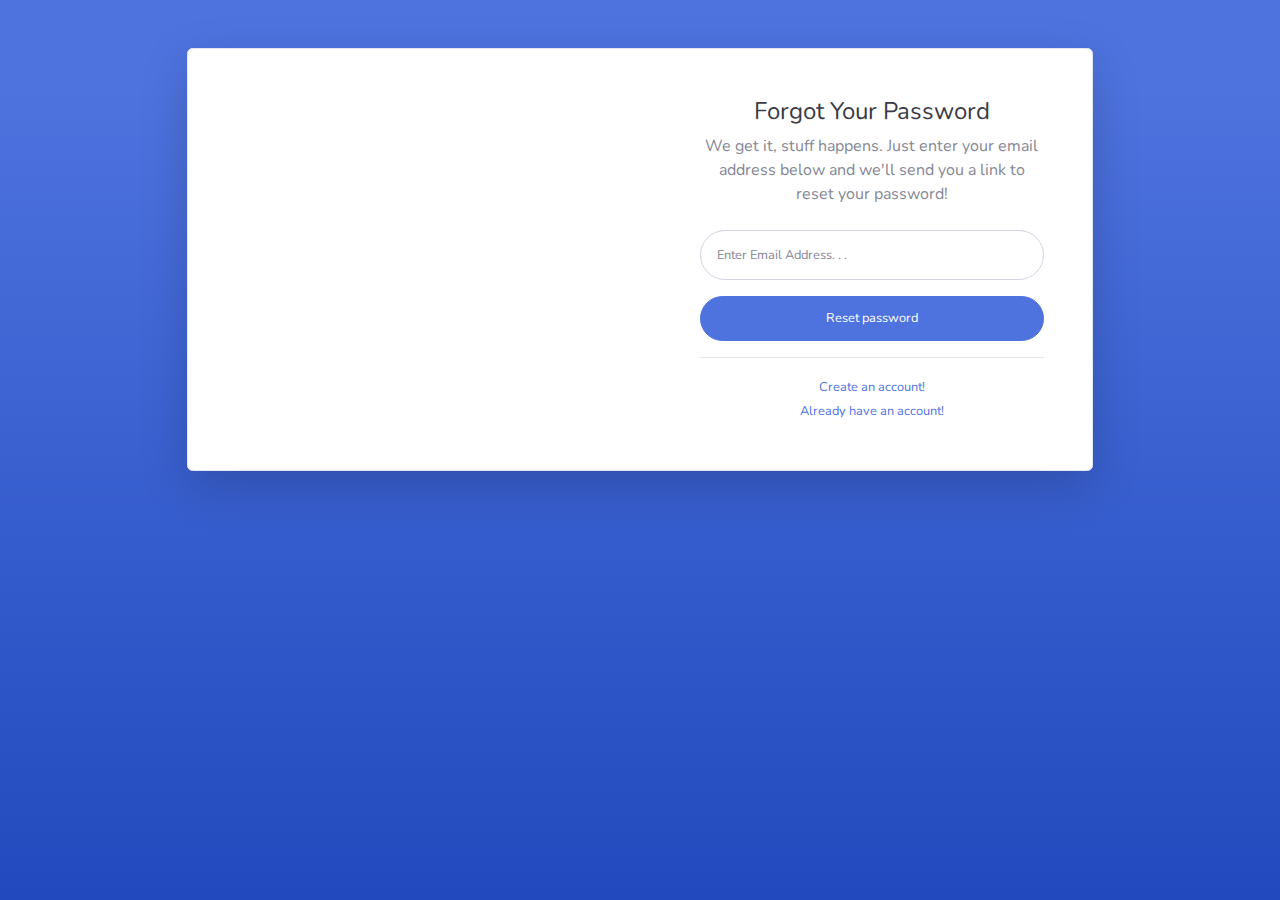
<file: forgot-password.html>
<!DOCTYPE html>
<html lang="en">

<head>

  <meta charset="utf-8">
  <meta http-equiv="X-UA-Compatible" content="IE=edge">
  <meta name="viewport" content="width=device-width, initial-scale=1, shrink-to-fit=no">
  <meta name="description" content="">
  <meta name="author" content="">

  <title>Bootstrap-Admin-Forgot Password</title>

  <!-- Custom fonts for this template-->
  <link href="vendor/fontawesome-free/css/all.min.css" rel="stylesheet" type="text/css">
  <link href="https://fonts.googleapis.com/css?family=Nunito:200,200i,300,300i,400,400i,600,600i,700,700i,800,800i,900,900i" rel="stylesheet">

  <!-- Custom styles for this template-->
  <link href="css/sb-admin-2.min.css" rel="stylesheet">

</head>

<body class="bg-gradient-primary">

  <div class="container">
    <!--outer Row-->
    <div class="row justify-content-center">
      <div class="col-xl-10 col-lg-12 col-md-9">
        <div class="card o-hidden boder-0 shadow-lg my-5">
          <div class="card-body p-0">
            <!--Nested Row With Card Body-->
            <div class="row">
              <div class="col-lg-6 d-none d-lg-block bg-password-image"></div>

              <div class="col-lg-6">
                <div class="p-5">
                  <div class="text-center">
                    <h1 class="h4 text-gray-900 mb-2">Forgot Your Password</h1>
                    <p class="mb-4">We get it, stuff happens. Just enter your email address below
                      and we'll send you a link to reset your password!
                    </p>
                  </div>
                  <form class="user" action="">
                    <div class="form-group">
                      <input type="email" class="form-control form-control-user" 
                      id="exampleInputEmail" aria-describedby="emailHelp" 
                      placeholder="Enter Email Address. . .">
                    </div>
                    <a class="btn btn-primary btn-user btn-block" href="login.html">Reset password</a>
                  </form>
                  <hr>
                  <div class="text-center text-primary">
                    <a class="small" href="register.html">Create an account!</a>
                  </div>
                  <div class="text-center text-primary">
                    <a class="small" href="login.html">Already have an account!</a>
                  </div>
                </div>
              </div>
              
            </div>
          </div>
        </div>

      </div>

    </div>
  </div>
  
  <!-- Bootstrap core JavaScript-->
  <script src="vendor/jquery/jquery.min.js"></script>
  <script src="vendor/bootstrap/js/bootstrap.bundle.min.js"></script>

  <!-- Core plugin JavaScript-->
  <script src="vendor/jquery-easing/jquery.easing.min.js"></script>

  <!-- Custom scripts for all pages-->
  <script src="js/sb-admin-2.min.js"></script>

</body>

</html>
</file>
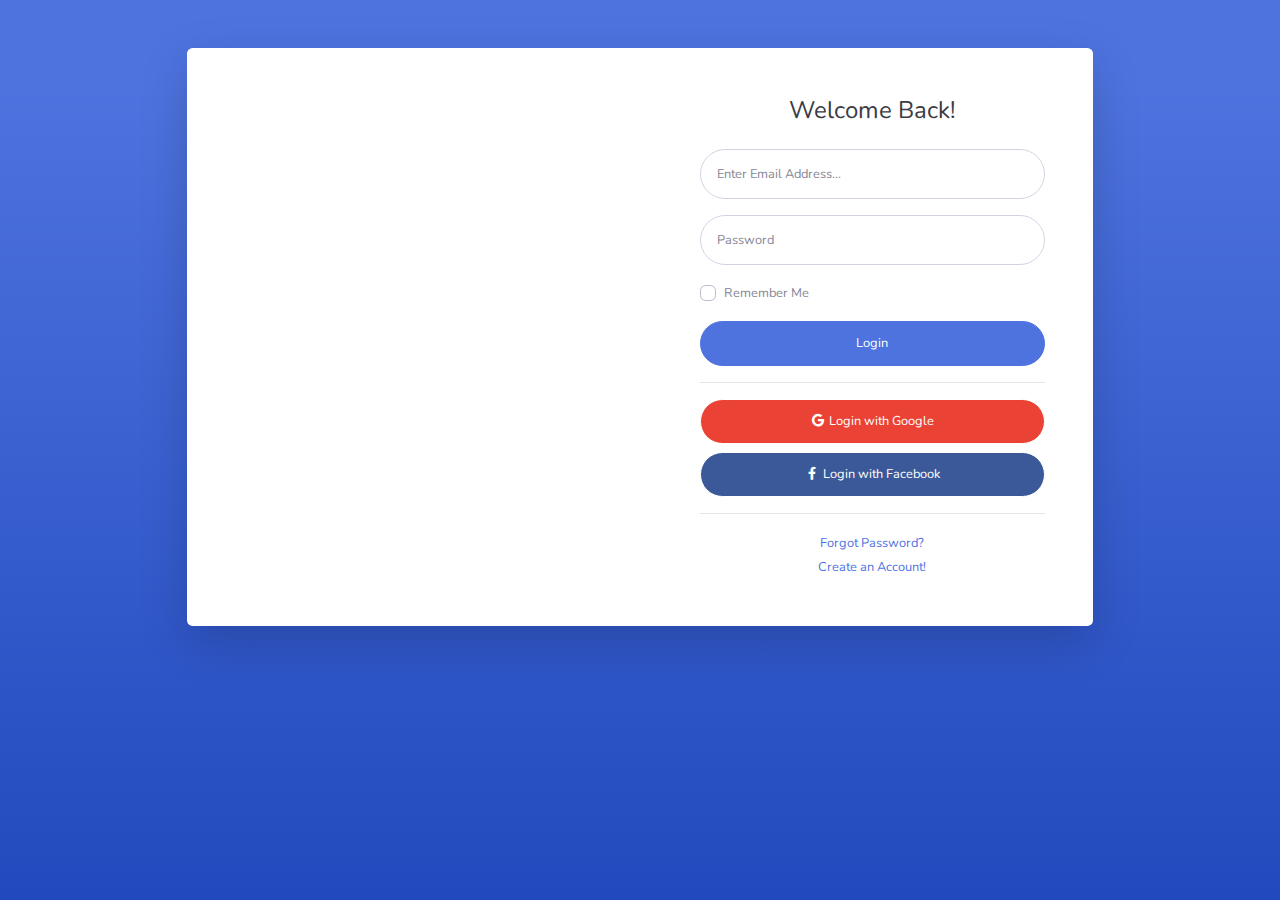
<file: login.html>
<!DOCTYPE html>
<html lang="en">

<head>

  <meta charset="utf-8">
  <meta http-equiv="X-UA-Compatible" content="IE=edge">
  <meta name="viewport" content="width=device-width, initial-scale=1, shrink-to-fit=no">
  <meta name="description" content="">
  <meta name="author" content="">

  <title>SB Admin 2 - Login</title>

  <!-- Custom fonts for this template-->
  <link href="vendor/fontawesome-free/css/all.min.css" rel="stylesheet" type="text/css">
  <link href="https://fonts.googleapis.com/css?family=Nunito:200,200i,300,300i,400,400i,600,600i,700,700i,800,800i,900,900i" rel="stylesheet">

  <!-- Custom styles for this template-->
  <link href="css/sb-admin-2.min.css" rel="stylesheet">

</head>

<body class="bg-gradient-primary">

  <div class="container">

    <!-- Outer Row -->
    <div class="row justify-content-center">

      <div class="col-xl-10 col-lg-12 col-md-9">

        <div class="card o-hidden border-0 shadow-lg my-5">
          <div class="card-body p-0">
            <!-- Nested Row within Card Body -->
            <div class="row">
              <div class="col-lg-6 d-none d-lg-block bg-login-image"></div>
              <div class="col-lg-6">
                <div class="p-5">
                  <div class="text-center">
                    <h1 class="h4 text-gray-900 mb-4">Welcome Back!</h1>
                  </div>
                  <form class="user">
                    <div class="form-group">
                      <input type="email" class="form-control form-control-user" id="exampleInputEmail" aria-describedby="emailHelp" placeholder="Enter Email Address...">
                    </div>
                    <div class="form-group">
                      <input type="password" class="form-control form-control-user" id="exampleInputPassword" placeholder="Password">
                    </div>
                    <div class="form-group">
                      <div class="custom-control custom-checkbox small">
                        <input type="checkbox" class="custom-control-input" id="customCheck">
                        <label class="custom-control-label" for="customCheck">Remember Me</label>
                      </div>
                    </div>
                    <a href="index.html" class="btn btn-primary btn-user btn-block">
                      Login
                    </a>
                    <hr>
                    <a href="index.html" class="btn btn-google btn-user btn-block">
                      <i class="fab fa-google fa-fw"></i> Login with Google
                    </a>
                    <a href="index.html" class="btn btn-facebook btn-user btn-block">
                      <i class="fab fa-facebook-f fa-fw"></i> Login with Facebook
                    </a>
                  </form>
                  <hr>
                  <div class="text-center">
                    <a class="small" href="forgot-password.html">Forgot Password?</a>
                  </div>
                  <div class="text-center">
                    <a class="small" href="register.html">Create an Account!</a>
                  </div>
                </div>
              </div>
            </div>
          </div>
        </div>

      </div>

    </div>

  </div>

  <!-- Bootstrap core JavaScript-->
  <script src="vendor/jquery/jquery.min.js"></script>
  <script src="vendor/bootstrap/js/bootstrap.bundle.min.js"></script>

  <!-- Core plugin JavaScript-->
  <script src="vendor/jquery-easing/jquery.easing.min.js"></script>

  <!-- Custom scripts for all pages-->
  <script src="js/sb-admin-2.min.js"></script>

</body>

</html>
</file>
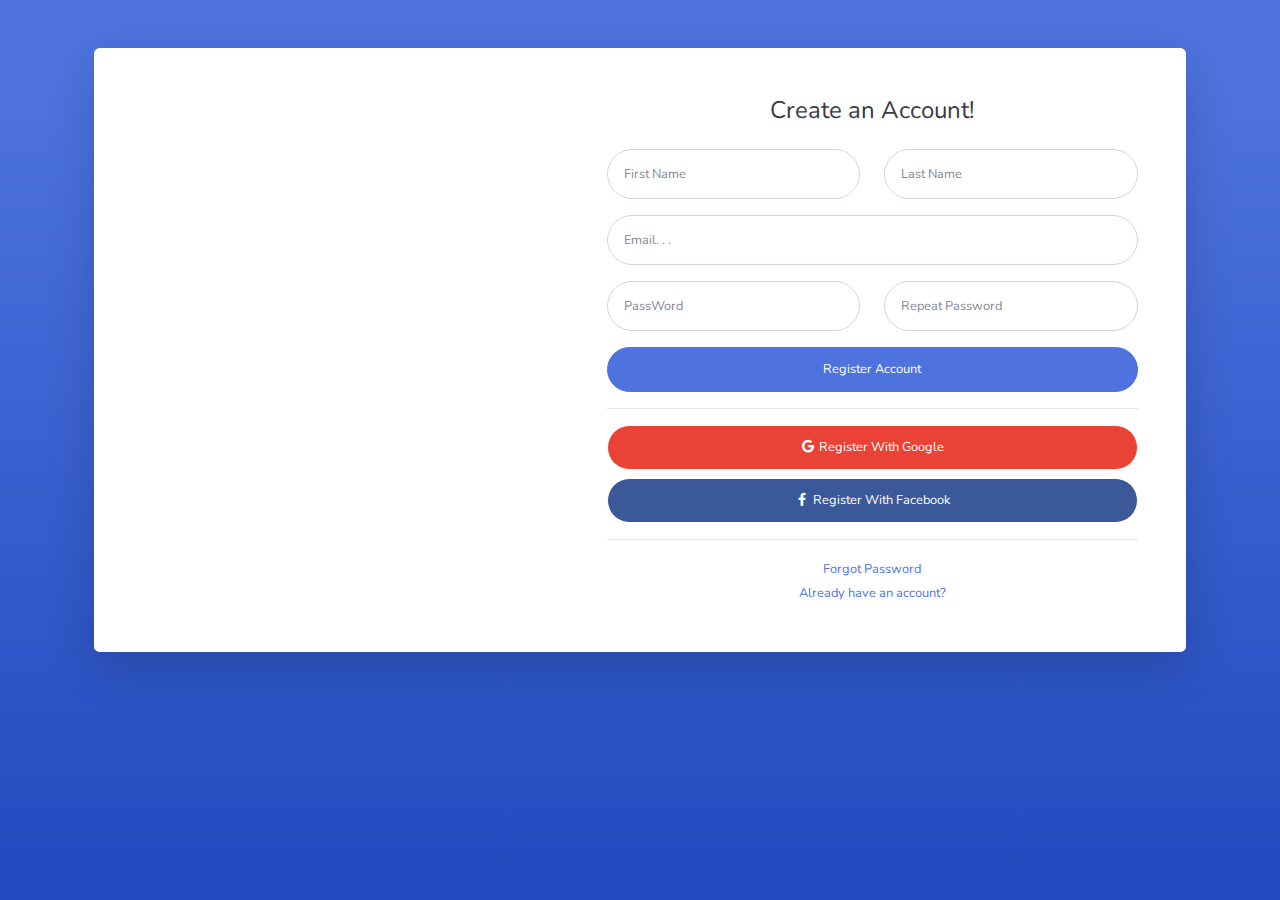
<file: register.html>
<!DOCTYPE html>
<html lang="en">

<head>

  <meta charset="utf-8">
  <meta http-equiv="X-UA-Compatible" content="IE=edge">
  <meta name="viewport" content="width=device-width, initial-scale=1, shrink-to-fit=no">
  <meta name="description" content="">
  <meta name="author" content="">

  <title>Bootstrap-Admin- Register</title>

  <!-- Custom fonts for this template-->
  <link href="vendor/fontawesome-free/css/all.min.css" rel="stylesheet" type="text/css">
  <link href="https://fonts.googleapis.com/css?family=Nunito:200,200i,300,300i,400,400i,600,600i,700,700i,800,800i,900,900i" rel="stylesheet">

  <!-- Custom styles for this template-->
  <link href="css/sb-admin-2.min.css" rel="stylesheet">

</head>

<body class="bg-gradient-primary">

  <div class="container">
    <div class="card o-hidden border-0 shadow-lg my-5">
      <div class="card-body p-0">

        <!--Nested Row Within Card Body-->
        <div class="row">
          <div class="col-lg-5 d-none d-lg-block bg-register-image"></div>
          <div class="col-lg-7">
            <div class="p-5">
              <div class="text-center">
                <h1 class="h4 text-gray-900 mb-4">Create an Account!</h1>
              </div>
              <form class="user" action="">
                <div class="form-group row">
                  <div class="col-sm-6 mb-sm">
                    <input class="form-control form-control-user" type="text"
                    id="exampleFirstName" placeholder="First Name">
                  </div>

                  <div class="col-sm-6">
                    <input class="form-control form-control-user" type="text"
                    id="exampleLastName" placeholder="Last Name">
                  </div>                  
                </div>

                <div class="form-group">
                  <input class="form-control form-control-user" type="email"
                  id="exampleInputEmail" placeholder="Email. . .">
                </div>

                <div class="form-group row">
                  <div class="col-sm-6 mb-sm">
                    <input class="form-control form-control-user" type="password"
                    id="exampleInputPassword" placeholder="PassWord">
                  </div>

                  <div class="col-sm-6">
                    <input class="form-control form-control-user" type="password"
                    id="exampleRepeatPassword" placeholder="Repeat Password">
                  </div>                  
                </div>

                <a class="btn btn-primary btn-user btn-block " href="login.html">Register Account</a>
                <hr>
                <a class="btn btn-google btn-user btn-block " href="login.html">
                  <i class="fab fa-google fa-fw"></i>
                  Register With Google
                </a>
                <a class="btn btn-facebook btn-user btn-block " href="login.html">
                  <i class="fab fa-facebook-f fa-fw"></i>
                  Register With Facebook
                </a>
                <hr>
              </form>
              <div class="text-center">
                <a class="small" href="forgot-password.html"> Forgot Password</a>
              </div>
              <div class="text-center">
                <a class="small" href="login.html"> Already have an account?</a>
              </div>
            </div>
          </div>
        </div>
      </div>
    </div>
  </div>
  

  <!-- Bootstrap core JavaScript-->
  <script src="vendor/jquery/jquery.min.js"></script>
  <script src="vendor/bootstrap/js/bootstrap.bundle.min.js"></script>

  <!-- Core plugin JavaScript-->
  <script src="vendor/jquery-easing/jquery.easing.min.js"></script>

  <!-- Custom scripts for all pages-->
  <script src="js/sb-admin-2.min.js"></script>

</body>

</html>
</file>
